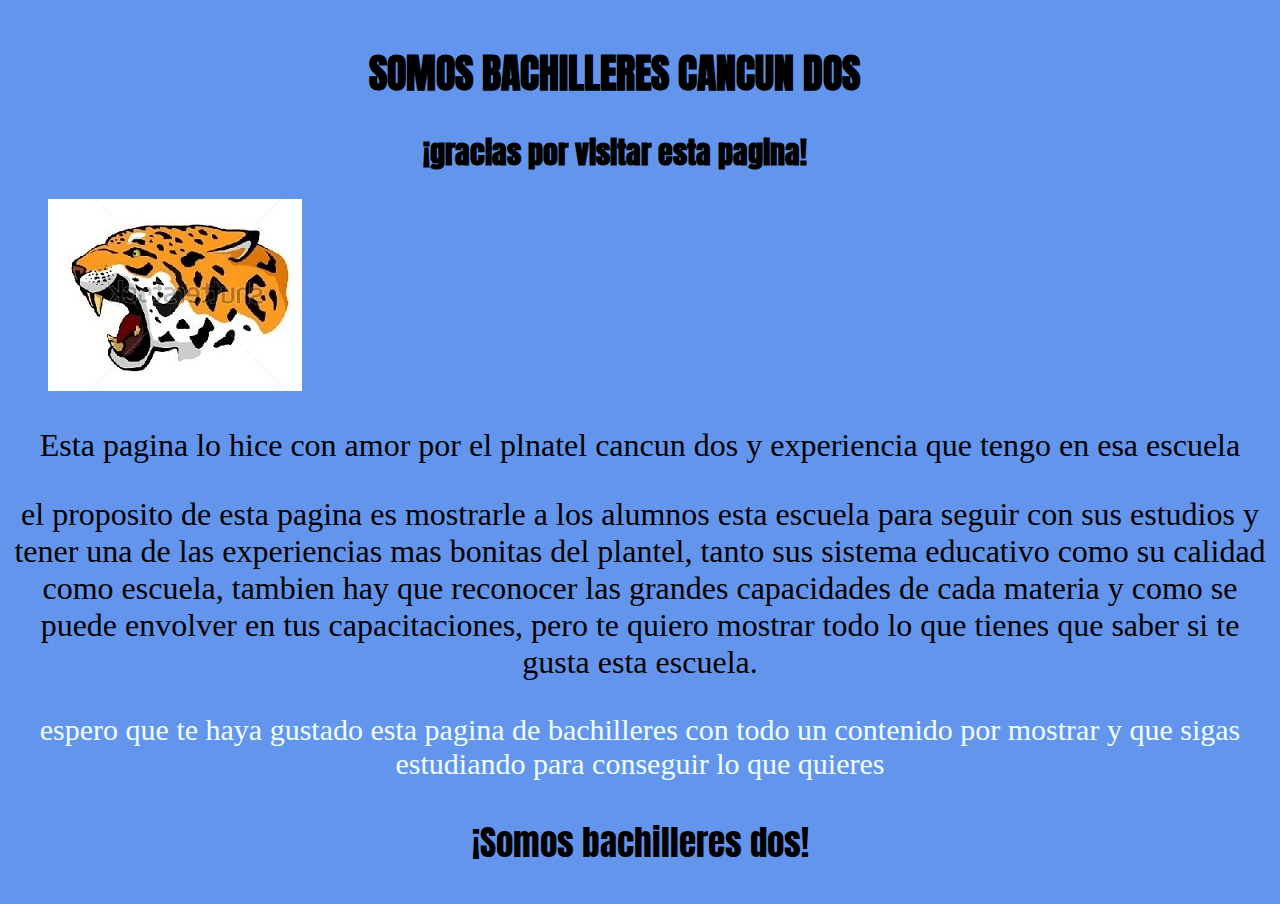
<file: acercade.html>
<!DOCTYPE html>
<html lang="es">
    <head> 
    <meta chasret="uft-8">
    <link rel="stylesheet" type="text/css" href="estilos/acerca_de.css">
    </head>
    <body> 
        <header>
            <div id="text1">
                <h1> SOMOS BACHILLERES CANCUN DOS </h1>
                <h2>¡gracias por visitar esta pagina!</h2>
            </div >  
                <figure id="img1">
                       <img src="imagenes/jaguarevento.jpg" alt="jaguarfurioso">
                </figure> 
        </header>   
        <div id="text2">
        <p>
            Esta pagina lo hice con amor por el plnatel cancun dos y experiencia que tengo en esa escuela
        </p>
         <p>
            el proposito de esta pagina es mostrarle a los alumnos esta escuela para seguir con sus estudios y tener una de las experiencias mas bonitas del plantel, tanto sus sistema educativo como su calidad como escuela, tambien hay que reconocer las grandes capacidades de cada materia y como se puede envolver en tus capacitaciones, pero te quiero mostrar todo lo que tienes que saber si te gusta esta escuela.
    
        </p>
        </div>
        <p id="blanco">
            espero que te haya gustado esta pagina de bachilleres con todo un contenido por mostrar y que sigas estudiando para conseguir lo que quieres
        </p>
        <p id="bacho">
            ¡Somos bachilleres dos!
        </p>
         
    </body>
    </html>
</file>
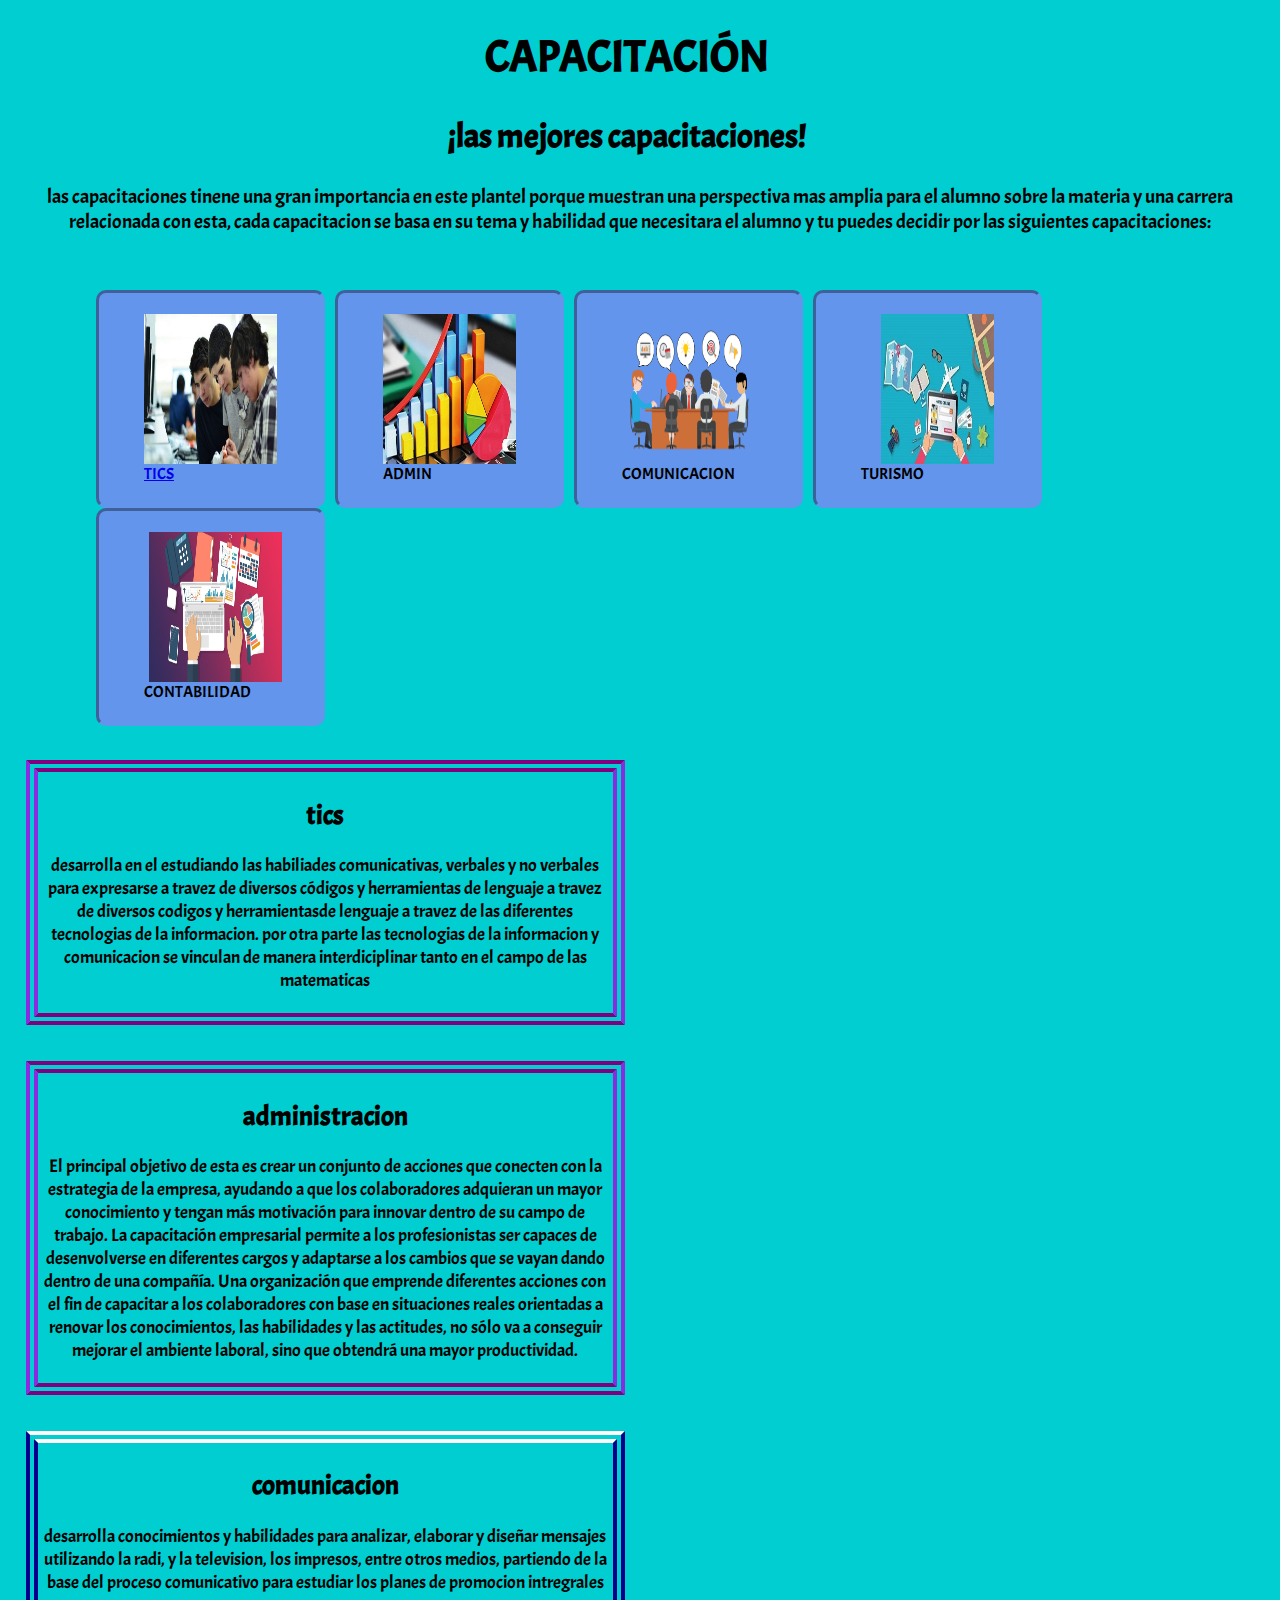
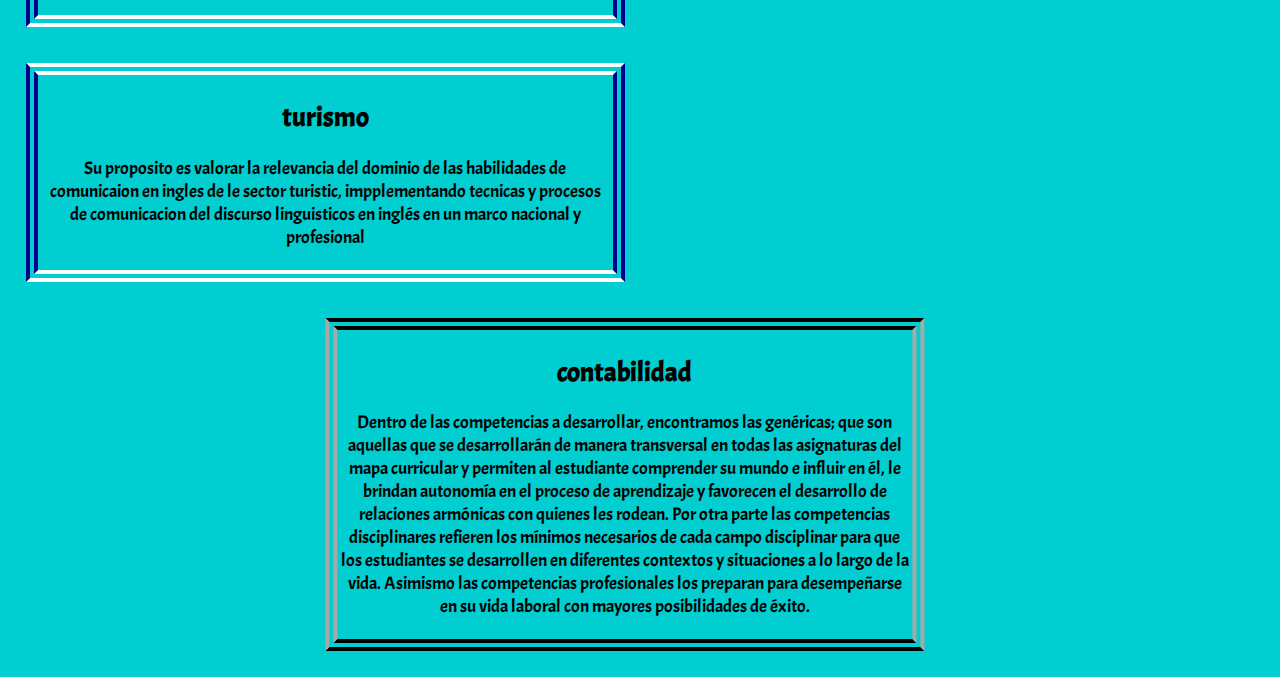
<file: capacitacion.html>
<!DOCTYPE html>
<html lang="es">
    <head> 
    <meta chasret="uft-8">
    <link rel="stylesheet" type="text/css" href="estilos/capacitacionestilo.css">
    </head>
    <body>
        <main>
            <div id="textp">
                <h1> CAPACITACIÓN</h1>
                <h2> ¡las mejores capacitaciones!</h2>
            </div>
            
            <p id="parrafo1">
                las capacitaciones tinene una gran importancia en este plantel  porque muestran una perspectiva mas amplia para el alumno sobre la materia y una carrera relacionada con esta, cada capacitacion se basa en su tema y habilidad que necesitara el alumno y tu puedes decidir por las siguientes capacitaciones:
            </p>
            <br>
                <ol id="no1">        
                    <ul>
                        <li class="no">
                                <a href="https://www.eldiario.es/madrid/somos/malasana/que-es-la-capacitacion-de-personal-ejemplos-practicos-para-tu-empresa_1_6412812.html">
                                    <figure>
                                        <img src="imagenes/TICS.jpg" alt="tics el pro" id="tics">
                                         TICS
                                    </figure>
                                </a>
                        </li>
                        <li class="no">
                                
                                    <figure>
                                        <img src="imagenes/admin1.jpg" alt="admin" id="admin">
                                        ADMIN
                                    </figure>
                                
                        </li>
                        <li class="no">
                               
                                    <figure>
                                        <img src="imagenes/comunicacion.png" alt="comunicacion" id="comunicacion">
                                        COMUNICACION
                                    </figure>
                               
                        </li>
                        <li class="no">
                            
                                    <figure>
                                <img src="imagenes/turismo1.jpg" alt="el turismo" id="turismo">
                              TURISMO
                                    </figure>
                        </li>
                        <li class="no">
                            
                                    <figure>
                                <img src="imagenes/contabilidad.jpg" alt="conta" id="conta">
                              CONTABILIDAD
                                    </figure>
                        </li>
                     </ul>
                </ol>
            <div class="text0">
            <h2>
            tics
            </h2>
            <P>
                desarrolla en el estudiando las habiliades comunicativas, verbales y no verbales para expresarse a travez de diversos códigos y herramientas de lenguaje a travez de diversos  codigos y herramientasde lenguaje a travez de las diferentes tecnologias de la informacion. por otra parte las tecnologias de la informacion y comunicacion se vinculan de manera interdiciplinar tanto en el campo de las matematicas  
            </P>
            </div>
            <div class="text0">
             <h2>
            administracion 
            </h2>
            <p> 
                El principal objetivo de esta es crear un conjunto de acciones que conecten con la estrategia de la empresa, ayudando a que los colaboradores adquieran un mayor conocimiento y tengan más motivación para innovar dentro de su campo de trabajo.

                La capacitación empresarial permite a los profesionistas ser capaces de desenvolverse en diferentes cargos y adaptarse a los cambios que se vayan dando dentro de una compañía.

                Una organización que emprende diferentes acciones con el fin de capacitar a los colaboradores con base en situaciones reales orientadas a renovar los conocimientos, las habilidades y las actitudes, no sólo va a conseguir mejorar el ambiente laboral, sino que obtendrá una mayor productividad.
            </p>
            </div>
            <div class="text1">
             <h2>
                comunicacion 
            </h2>
            <P>
                desarrolla conocimientos y habilidades para analizar, elaborar y diseñar mensajes utilizando la radi, y la television, los impresos, entre otros medios, partiendo de la base del proceso comunicativo para estudiar los planes de promocion intregrales 
            </P>
            </div>
            <div class="text1">
             <h2>
            turismo
            </h2>
            <P>
                Su proposito es valorar la relevancia del dominio de las habilidades de comunicaion en ingles de le sector turistic, impplementando tecnicas y procesos de comunicacion del discurso linguisticos en inglés en un marco nacional y profesional 
            </P>
            </div>
            <div id="text2">
            <h2>
            contabilidad
            </h2>
            <p>
                Dentro de las competencias a desarrollar, encontramos las genéricas; que son aquellas que se desarrollarán de manera transversal en todas las asignaturas del mapa curricular y
                permiten al estudiante comprender su mundo e influir en él, le brindan autonomía en el proceso de aprendizaje y favorecen el desarrollo de relaciones armónicas con quienes les
                rodean. Por otra parte las competencias disciplinares refieren los mínimos necesarios de cada campo disciplinar para que los estudiantes se desarrollen en diferentes contextos y
                situaciones a lo largo de la vida. Asimismo las competencias profesionales los preparan para desempeñarse en su vida laboral con mayores posibilidades de éxito.
            </p>
            </div>
        </main>
    </body>
    </html>
</file>
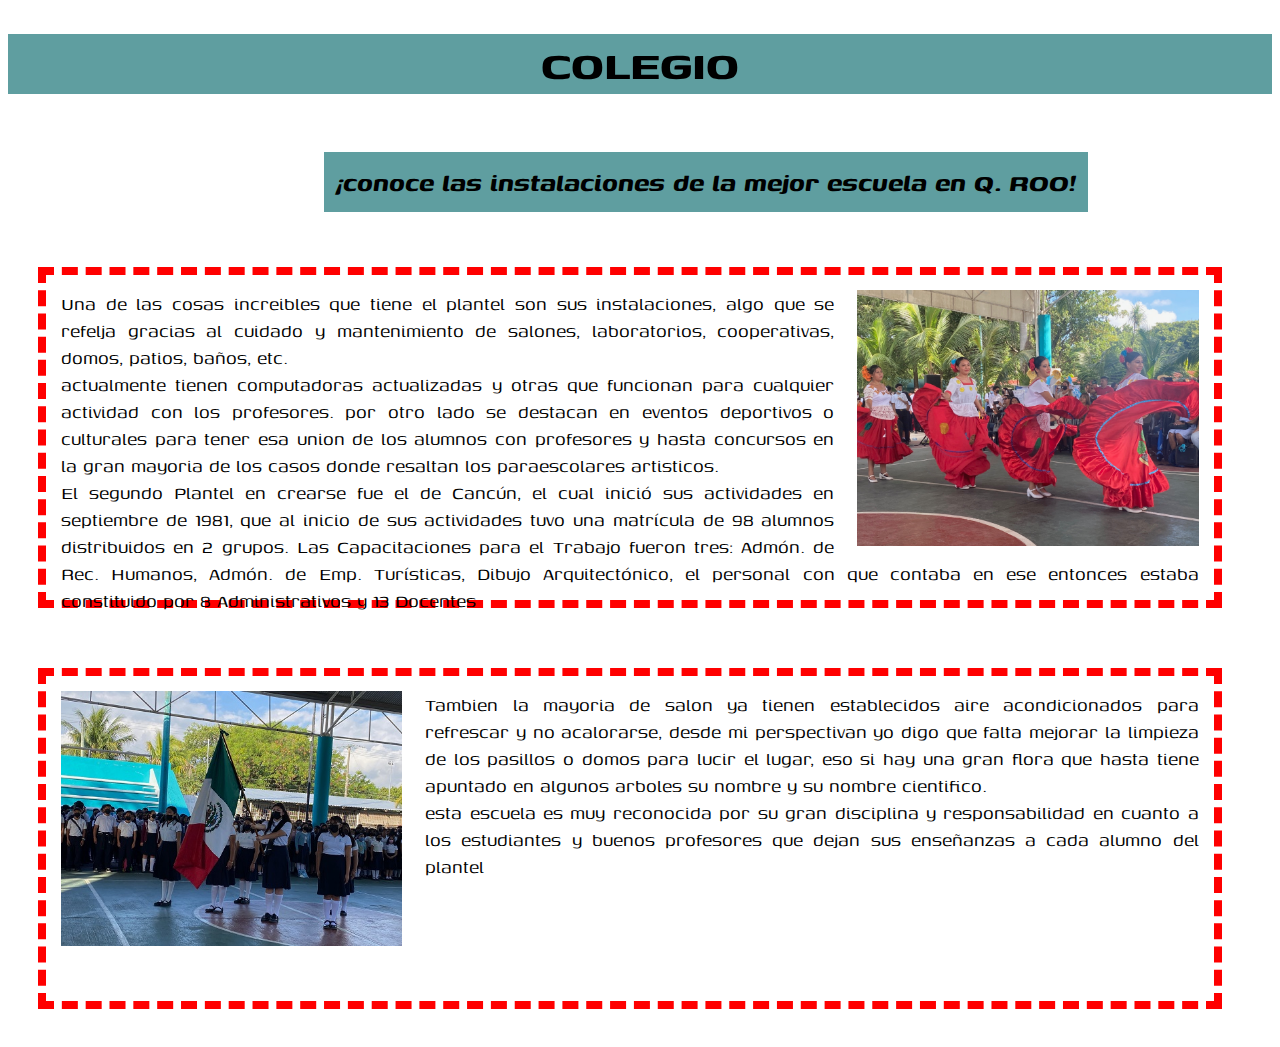
<file: colegio.html>
<!DOCTYPE html>
<html lang="es">
    <head> 
    <meta chasret="uft-8">
    <link rel="stylesheet" type="text/css" href="estilos/colegio.css">
    </head>
    <body>
        <main>
            <h1> COLEGIO</h1>
            <h2> ¡conoce las instalaciones de la mejor escuela en Q. ROO!</h2>
            <p>
                
            <img src="imagenes/eventofestivo.jpg" alt="el patio de bacho" id="patio">
            Una de las cosas increibles que tiene el plantel son sus instalaciones, algo que se refelja gracias al cuidado y   mantenimiento de salones, laboratorios, cooperativas, domos, patios, baños, etc. 
            <br>
            actualmente tienen computadoras actualizadas y otras que funcionan para cualquier actividad con los profesores.
            por otro lado se destacan en eventos deportivos o culturales para tener esa union de los alumnos con profesores y hasta concursos en la gran mayoria de los casos donde resaltan los paraescolares artisticos.
            <br>
                El segundo Plantel en crearse fue el de Cancún, el cual inició sus actividades en septiembre de 1981, que al inicio de sus actividades tuvo una matrícula de 98 alumnos distribuidos en 2 grupos. Las Capacitaciones para el Trabajo fueron tres: Admón. de Rec. Humanos, Admón. de Emp. Turísticas, Dibujo Arquitectónico, el personal con que contaba en ese entonces estaba constituido por 8 Administrativos y 13 Docentes
 
            </p>
            
            <p>
            <img src="imagenes/escoltabacho.jpg" alt=escolta id="escolta">
            Tambien la mayoria de salon ya tienen establecidos aire acondicionados para refrescar y no acalorarse, desde mi perspectivan yo digo que falta mejorar la limpieza de los pasillos o domos para lucir el lugar, eso si hay una gran flora que hasta tiene apuntado en algunos arboles su nombre y su nombre cientifico.
            <br> 
            esta escuela es muy reconocida por su gran disciplina y responsabilidad en cuanto a los estudiantes y buenos profesores que dejan sus enseñanzas a cada alumno del plantel </p>
            
        </main>
    </body>
</file>
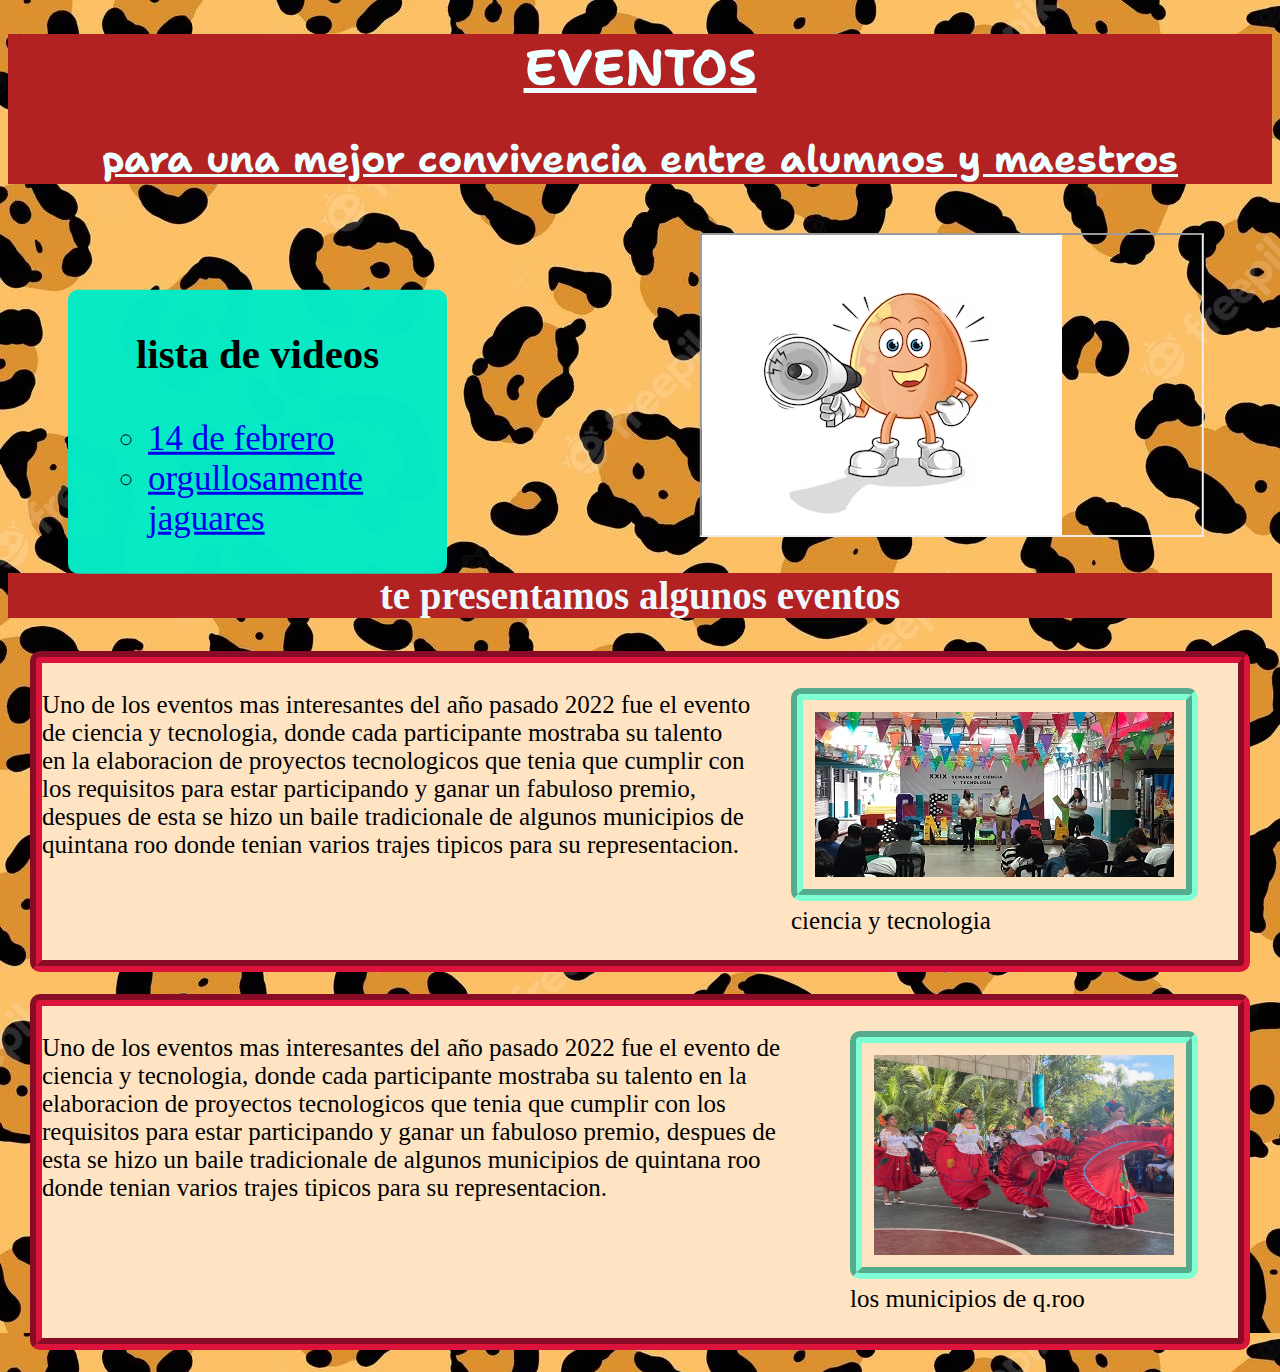
<file: eventos.html>
<!DOCTYPE html>
<html lang="es">
    <head> 
    <meta chasret="uft-8">
    <link rel="stylesheet" type="text/css" href="estilos/eventos.css">
    </head>
    <body id="fondo1">
        <main>
            <div id="text">
                <u>
                <h1>EVENTOS</h1>
                <h2>para una mejor  convivencia entre alumnos y maestros</h2>
                </u>    
            </div>
            <br>
            <section id="cuadro1">
                <h3 id="m"> lista de videos</h3>
                    <ol>
                        <ul>
                            <li><a href="https://www.youtube.com/embed/4ylNkesCacY" title="14 de febrero-video" target="video">14 de febrero</a></li>
                            <li><a href="https://www.youtube.com/embed/qk2FwYnL4ZY" target="video">orgullosamente jaguares</a></li>
                        </ul>
                    </ol>
            </section>
            <aside id="cuadro2">
                <iframe src="imagenes/huevitovideo.avif" width="500" height="300" name=video id="huevo"></iframe>
            
            </aside>
            <article>
                <h2 id="text2"> te presentamos algunos eventos </h2>
                <div id="sub">
                    <br>
                    Uno de los eventos mas interesantes del año pasado 2022 fue el evento de ciencia y tecnologia, donde cada participante mostraba su talento en la elaboracion de proyectos tecnologicos que tenia que cumplir con los requisitos para estar participando y ganar un fabuloso premio, despues de esta se hizo un baile tradicionale de algunos municipios de quintana roo donde tenian varios trajes tipicos para su representacion.
                    <figure>
                    <img src="imagenes/cienciaytecno.jpg" alt="ciencias" id="image1">
                        <figcaption>ciencia y tecnologia</figcaption>
                    </figure>
                </div>
                <div id="sub">
                    <br>
                    Uno de los eventos mas interesantes del año pasado 2022 fue el evento de ciencia y tecnologia, donde cada participante mostraba su talento en la elaboracion de proyectos tecnologicos que tenia que cumplir con los requisitos para estar participando y ganar un fabuloso premio, despues de esta se hizo un baile tradicionale de algunos municipios de quintana roo donde tenian varios trajes tipicos para su representacion.
                    <figure>
                    <img src="imagenes/eventofestivo.jpg"  width="300" height="200" alt="evento" id="image1">
                        <figcaption>los municipios de q.roo</figcaption>
                    </figure>
                </div>
            </article>
        </main>
    </body>
    </html>
</file>
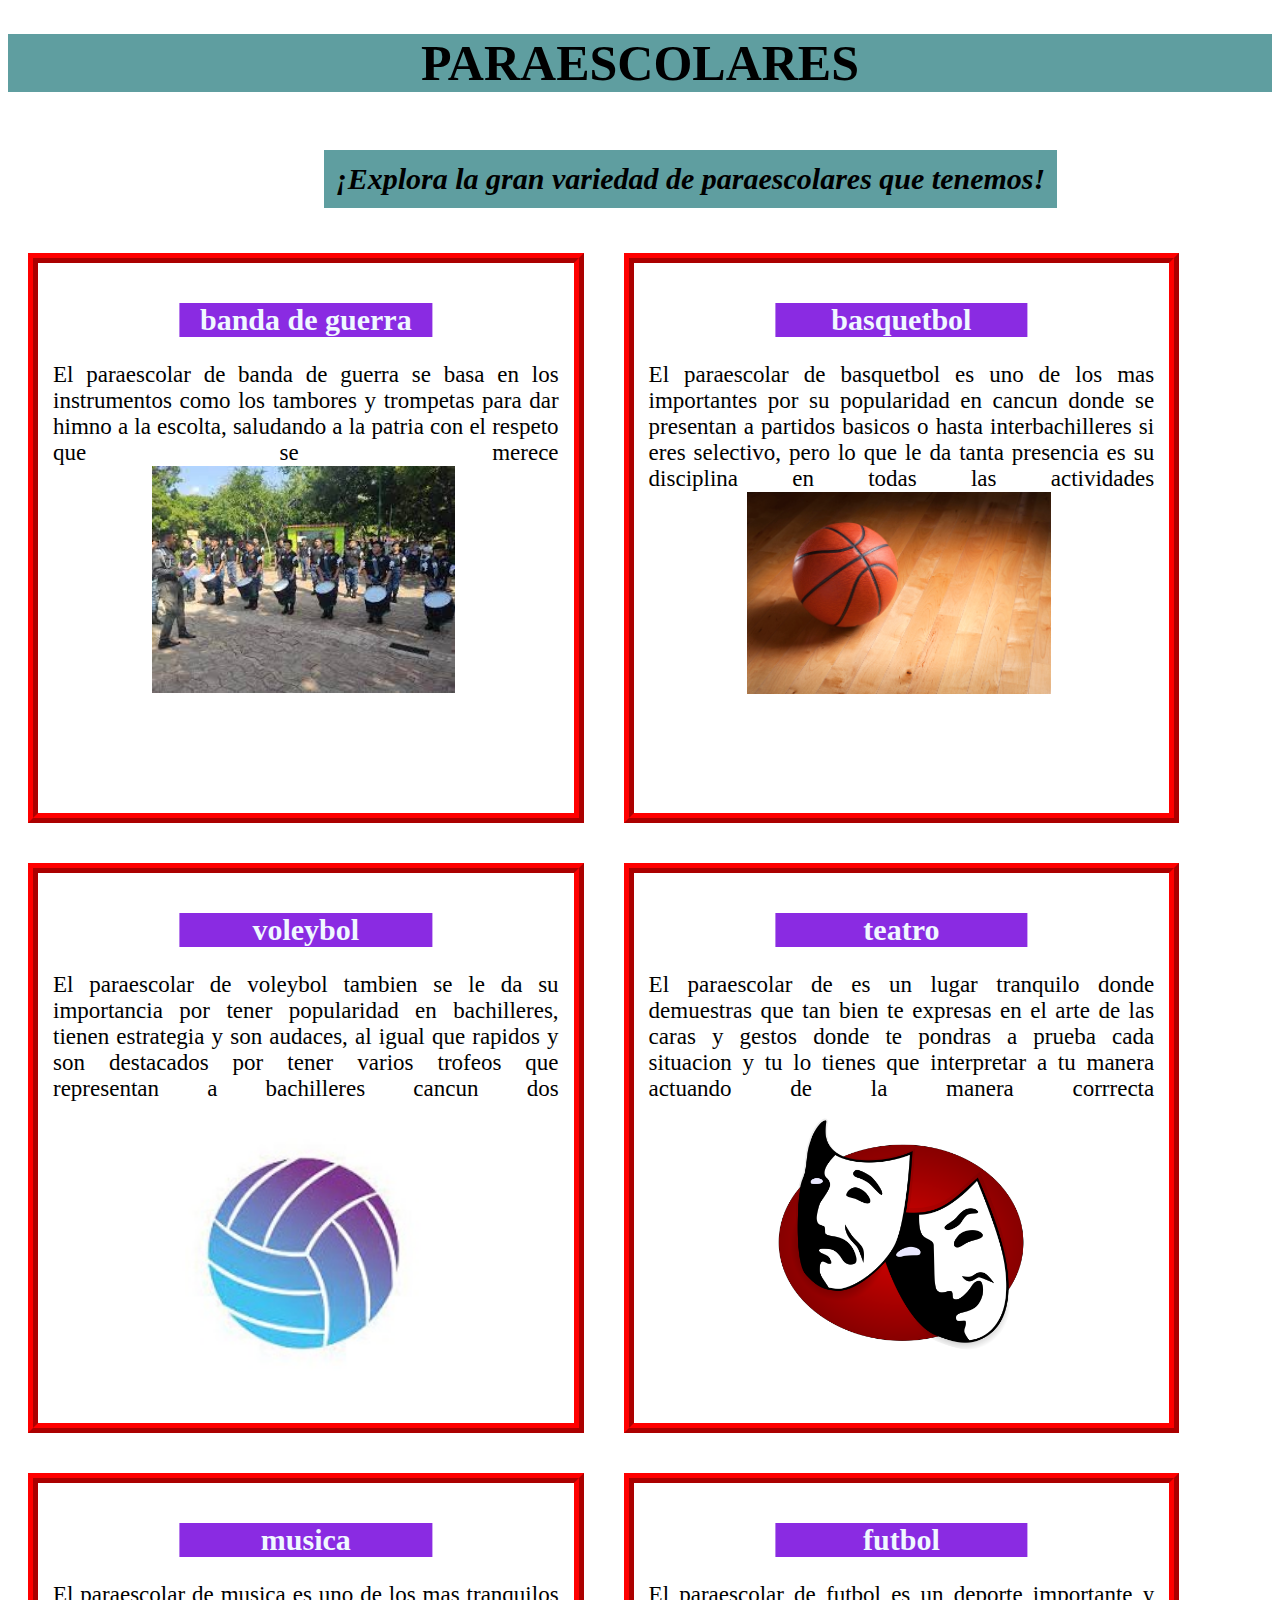
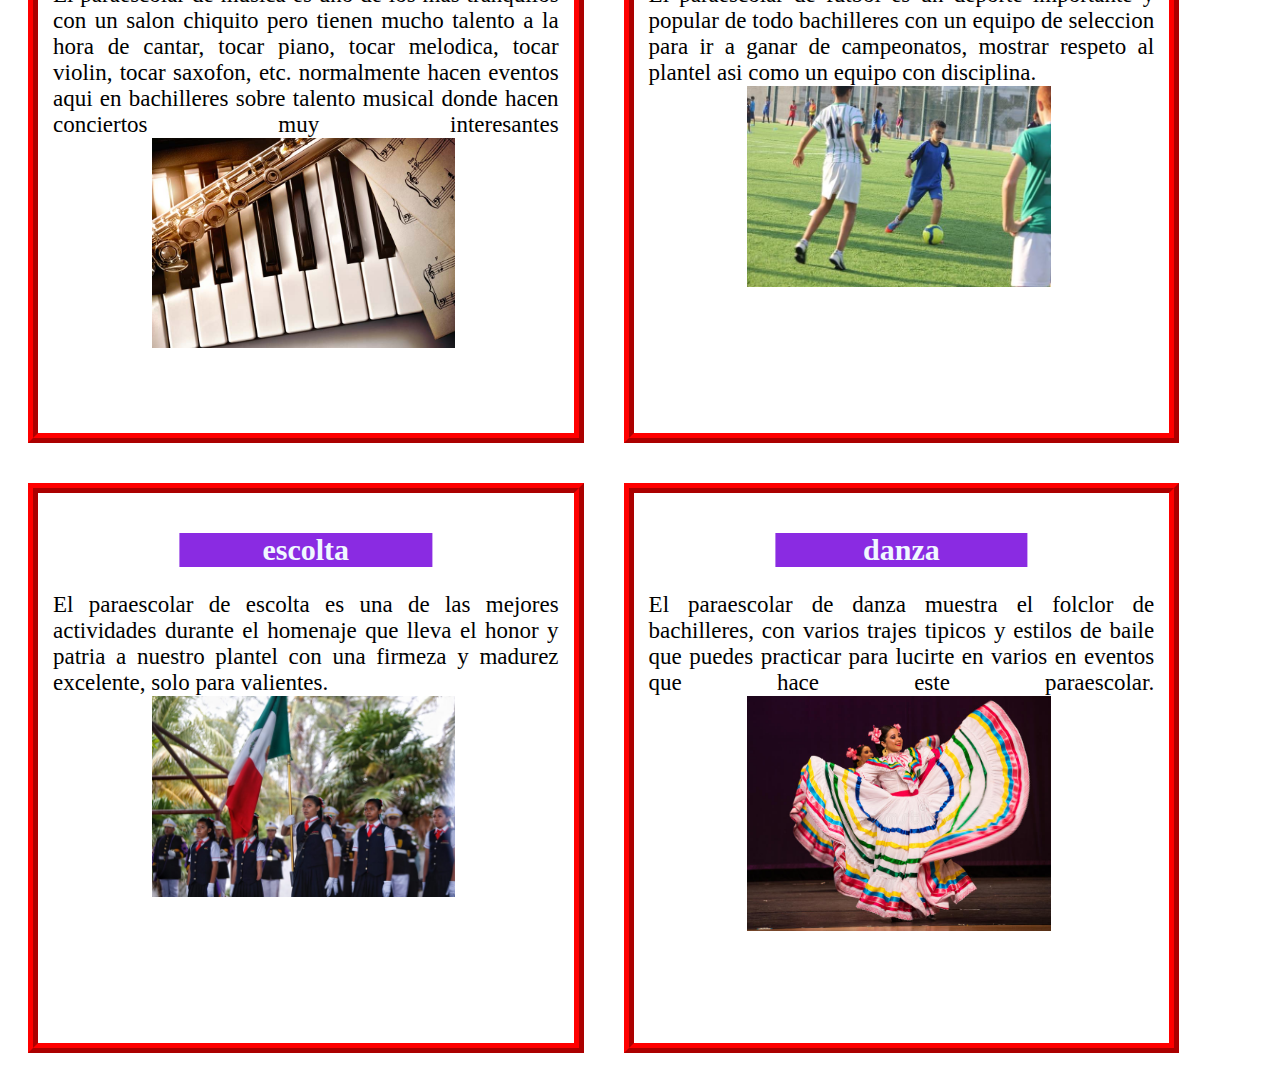
<file: paraescolar.html>
<!DOCTYPE html>
<html lang="es">
    <head> 
    <meta chasret="uft-8">
    <link rel="stylesheet" type="text/css" href="estilos/paraescolar.css">
    </head>
    <body>
        <main>
            <h1> PARAESCOLARES</h1>
            <h2 id="titulo"> ¡Explora la gran variedad de paraescolares que tenemos!</h2>

            <div>
                <h2 id="tema"> banda de guerra</h2>
                <p id="parra">
                    El paraescolar de banda de guerra se basa en los instrumentos como los tambores y trompetas para dar himno a la escolta, saludando a la patria con el respeto que se merece
                   <img src="imagenes/banda de guerrapara.jpeg" alt="banda" id="patio">
                </p>
            </div>
            
            <div>
                <h2 id="tema"> basquetbol</h2>

                <p id="parra">
                    El paraescolar de basquetbol es uno de los mas importantes por su popularidad en cancun donde se presentan a partidos basicos o hasta interbachilleres si eres selectivo, pero lo que le da tanta presencia es su disciplina en todas las actividades
                    <img src="imagenes/basquetbolpara.jpg"  alt="basquet" id="patio">
                </p>
            </div>
            <div>
                <h2 id="tema">voleybol </h2>

                <p id="parra">
                    El paraescolar de voleybol tambien se le da su importancia por tener popularidad en bachilleres, tienen estrategia y son audaces, al igual que rapidos y son destacados por tener varios trofeos que representan a bachilleres cancun dos 
                    <img src="imagenes/voleypara.jpeg"  alt="" id="patio">
                </p>
            </div>
            <div>
                <h2 id="tema">teatro </h2>

                <p id="parra">
                    El paraescolar de es un lugar tranquilo donde demuestras que tan bien te expresas en el arte de las caras y gestos donde te pondras a prueba cada situacion y tu lo tienes que interpretar a tu manera actuando de la manera corrrecta 
                    <img src="imagenes/Teatro.svg.png"  alt="" id="patio">
                </p>
            </div>
            <div>
                <h2 id="tema">musica </h2>

                <p id="parra">
                    El paraescolar de musica es uno de los mas tranquilos con un salon chiquito pero tienen mucho talento a la hora de cantar, tocar piano, tocar melodica, tocar violin, tocar saxofon, etc. normalmente hacen eventos aqui en bachilleres sobre talento musical donde hacen conciertos muy interesantes 
                    <img src="imagenes/musicapara.jpg"  alt="" id="patio">
                </p>
            </div>
            <div>
                <h2 id="tema">futbol</h2>

                <p id="parra">
                    El paraescolar de futbol es un deporte importante y popular de todo bachilleres con un equipo de seleccion para ir a ganar de campeonatos, mostrar respeto al plantel asi como un equipo con disciplina.
                    <br>
                    <img src="imagenes/futbolpara.jpg"  alt="" id="patio">
                </p>
            </div>
            <div>
                <h2 id="tema">escolta </h2>

                <p id="parra">
                    El paraescolar de escolta es una de las mejores actividades durante el homenaje que lleva el honor y patria a nuestro plantel con una firmeza y madurez excelente, solo para valientes. 
                    <br>
                    <img src="imagenes/escoltapara.jpeg"  alt="" id="patio">
                </p>
            </div>
            <div>
                <h2 id="tema">danza </h2>

                <p id="parra">
                    El paraescolar de danza muestra el folclor de bachilleres, con varios trajes tipicos y estilos de baile que puedes practicar para lucirte en varios en eventos que hace este paraescolar.
                    <img src="imagenes/danzapara.jpg"  alt="" id="patio">
                </p>
            </div>
        </main>
    </body>
</file>
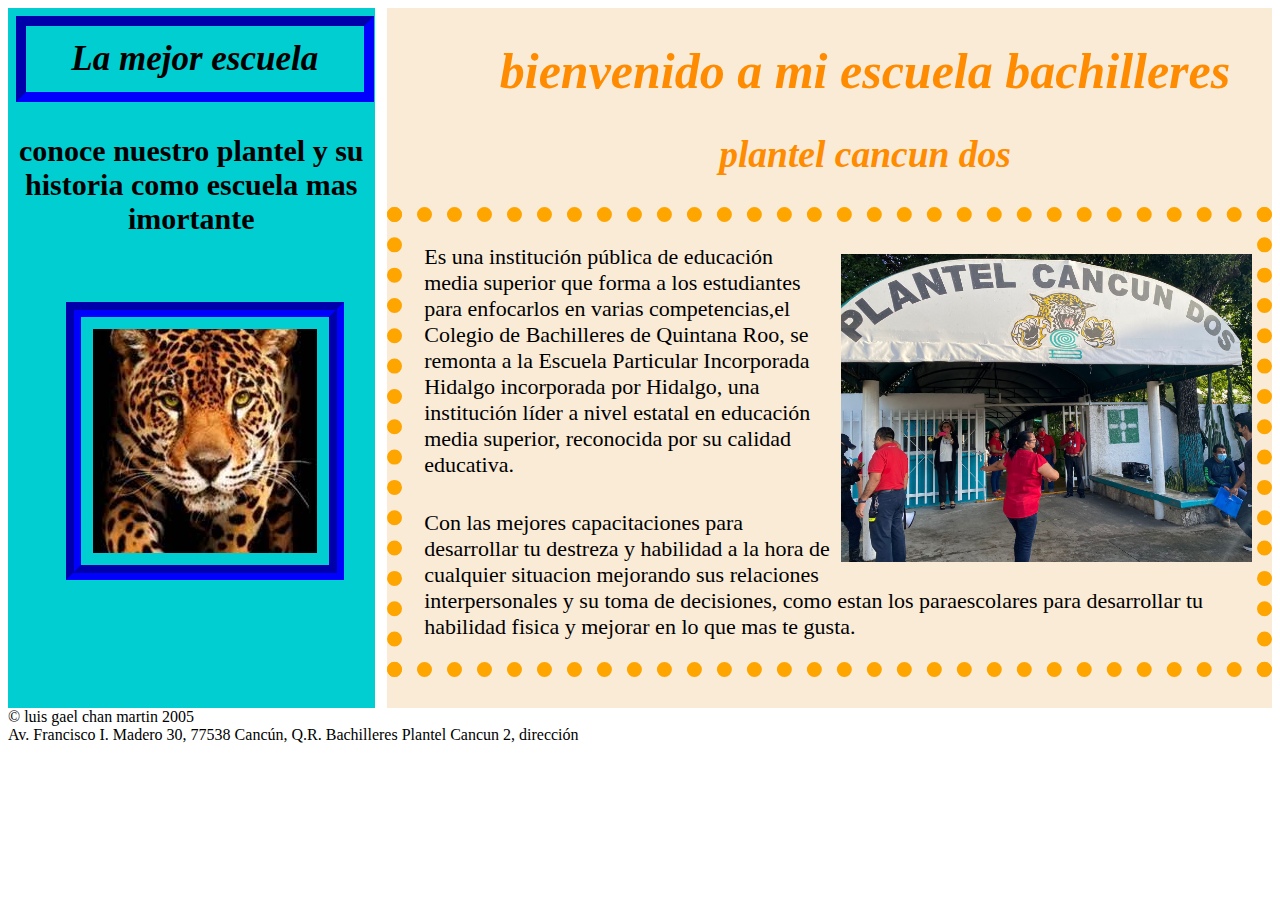
<file: principal.html>
<!DOCTYPE html>
<html lang="es">
    <head> 
    <meta chasret="uft-8">
    <link rel="stylesheet" type="text/css" href="estilos/indexprincipal.css">
    </head>
    <body>
        <aside id="cuerpo2">
                <h2 id="texto3"> La mejor escuela</h2>
                <p id="parrafo">
                <b>conoce nuestro plantel y su historia como escuela mas imortante </b>
                </p>
                <figure id="jaguar1">
                    <img src="imagenes/jaguar1.jfif" alt="mijaguar" id="jaguar2">
                </figure>
        </aside>
      <main id="cuerpo1">
                <div id="texto1">
                    <h1> <i>bienvenido a mi escuela bachilleres </i></h1>
                    <h2><i>plantel cancun dos</i> </h2>
                </div>
                <div id="dialogo"> 
                    <p class="texto2">
                        <img src="imagenes/presentacion_escuela.jpg" alt="estudiantes felices" id="estudiante1">
                        Es una institución pública de educación media superior que forma a los estudiantes para enfocarlos en varias competencias,el Colegio de Bachilleres de Quintana Roo, se remonta a la Escuela Particular Incorporada Hidalgo incorporada por Hidalgo, una institución líder a nivel estatal en educación media superior, reconocida por su calidad educativa.
                    </p>
                        
                    <p class="texto2">
                        Con las mejores capacitaciones para desarrollar tu destreza y habilidad a la hora de cualquier situacion mejorando sus relaciones interpersonales y su toma de decisiones, como estan los paraescolares para desarrollar tu habilidad fisica y mejorar en lo que mas te gusta.
                    </p>
                </div>
             </main>
        <footer>
            &copy; luis gael chan martin 2005
            <br>
            Av. Francisco I. Madero 30, 77538 Cancún, Q.R.
            Bachilleres Plantel Cancun 2, dirección

        </footer>
    </body>
</html>
</file>
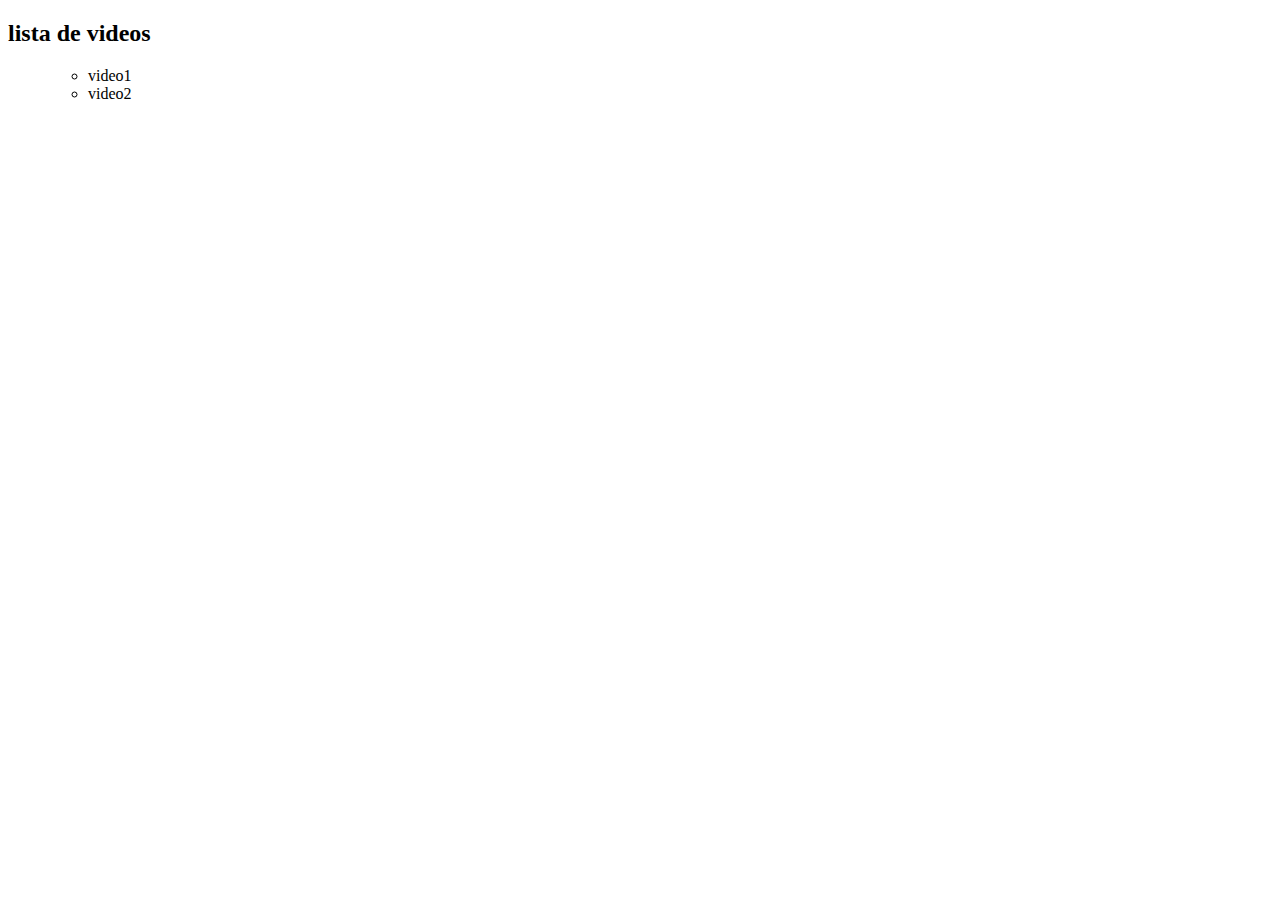
<file: ventanavideos.html>
<!DOCTYPE html>
<html lang="es">
    <head> 
    <meta chasret="uft-8">
    <link rel="stylesheet" type="text/css" href=>
    </head>
    <body>
        <main>
            <h2> lista de videos</h2>
            <ol>
                <ul>
                    <li> video1</li>
                    <li> video2</li>
                </ul>
            </ol>
        </main>
    </body>
</file>
<file: estilos/acerca_de.css>
@import url('https://fonts.googleapis.com/css2?family=Anton&display=swap');
body{
    background-color: cornflowerblue;
}
#text1{
    float:left;
    width: 80%;
    font-size: 20px;
    font-family: 'Anton', sans-serif;
    text-align: center;
    transform: translateX(10%);
}

#img1{
    display: "flex";
}
#text2{
    text-align: center;
    font-size: 2em;
}
#bacho{
    font-size: 35px;
    font-family: 'Anton', sans-serif;
    text-align: center;
}
#blanco{
    color: azure;
    font-size: 30px;
    text-align: center;
}
</file>
<file: estilos/capacitacionestilo.css>
@import url('https://fonts.googleapis.com/css2?family=Acme&display=swap');
html{
    font-family: 'Acme', sans-serif;
}
body{
    background-color: darkturquoise;
    }

#no1{
     clear: both;
}
#textp{
    font-size: 22px; 
    width: 40%;
    margin-left: 29%;
    text-align: center;
}

#parrafo1{
    font-size: 20px;
    text-align: center;
}
.no{
    width: 18%;
    margin-left: 8px; 
    padding: 5px; 
    display: inline-block;
    border-style: inset;
    background-color: cornflowerblue;
    border-color: cornflowerblue; 
    border-radius: 10px;
}
#admin{
    width: 100%;
    height: 150px;
    display:inline-block;
    float: left;
}
#tics{
    width: 100%;
    height: 150px;
    display:inline-block;
    float:left;
    border: 12px;
}
#comunicacion{
    width: 100%;
    height: 150px;
    display:inline-block;
    float: left;
    }
#turismo{
    width: 85%;
     padding-left: 20px;
    height: 150px;
    display:inline-block;
    float: left;
    }
#conta{
    width: 100%;
    padding-left: 5px;
    height: 150px;
    display:inline-block;
    float: left;
    }
}
#figcap{
    float: left;
    
}
.text0{
    display: inline-block; 
    float: left; 
    text-align: center;
    font-size: 18px;
    border: 12px purple;
    border-style: double;
    border-left-color: blueviolet;
    border-right-color: blueviolet;
    margin: 1em;
    padding: 3px;
    width: 45%;
    
    
    
}
.text1{
    display: inline-block; 
    float: left; 
    text-align: center;
    font-size: 18px;
    border: 12px white;
    border-style: double;
    border-left-color: darkblue;
    border-right-color: darkblue;
    margin: 1em;
    padding: 3px;
    width: 45%;
}
#text2{
    display: inline-block; 
    float: none; 
    text-align: center;
    font-size: 18px;
    border: 12px black;
    border-style: double;
    margin: 1em;
    border-left-color: darkgrey;
    border-right-color: darkgrey;
    padding: 3px;
    width: 45%;
    transform: translateX(50%)
}
</file>
<file: estilos/colegio.css>
@import url('https://fonts.googleapis.com/css2?family=Genos:wght@300&family=Josefin+Sans:ital,wght@1,300&display=swap');
html{
    font-family: 'Genos', sans-serif;
    

}
h1{
    background-color: cadetblue;
    text-align:center; 
    display:block;
    text-align: center;
    clear: both;
    width: 100%; 
    font-size: 50px;
    
}
h2{
    background-color: cadetblue;
    font-style: oblique;
    display: inline-block; 
    padding: 12px;
    margin-left: 25%; 
    font-size: 30px;
}
p{
    font-size: 22px; 
    border: 8px red; 
    border-style: dashed;
    text-align:justify;
    display: inline-block; 
    padding: 15px;
    width: 90%;  
    height: 295px; 
    margin: 30px;
}

#patio{
    float: right;
    display: inline-block; 
    width:  30%; 
    padding-left: 23px; 
    
}
#escolta{
    float: left;
    display: inline-block;
    width:  30%; 
    padding-right: 23px; 
}
</file>
<file: estilos/eventos.css>
@import url('https://fonts.googleapis.com/css2?family=Shantell+Sans:wght@300&display=swap');

#fondo1{
    background-image:url(jaguarimg.avif);
}

#text{
    font-family: 'Shantell Sans', cursive;
    font-size: 25px;
    color: azure;
    background-color:  firebrick;
    width: 100%; 
    text-align:center;
}
#m{
    text-align: center;
}
#cuadro1{
    border: 12px;
    border-radius: 10px; 
    background-color: rgba(4, 234, 196, 0.988);
    font-size: 35px;
    float: left;
    margin-left: 60px;
    width: 30%;
    transform: translateY(20%);
    
}
#cuadro2{
    display: inline-block;
    width: 40%;
    transform: translateX(50%);
}

#text2{
    background-color: firebrick;
    color: aliceblue;
    font-size: 39px;
    width: 100%;
    text-align: center;

}

#sub{
    font-size: 25px;
    margin: 22px;
    background-color:bisque;
    display: flex;
    border:12px;
    border-radius: 10px; 
    border-style: groove;
    border-color:crimson;
}
#image1{
    
    border:12px;
    border-radius: 10px; 
    border-style: groove;
    border-color:aquamarine;
    padding: 12px;;
}
</file>
<file: estilos/paraescolar.css>
h1{
    background-color: cadetblue;
    text-align:center; 
    display:block;
    text-align: center;
    clear: both;
    width: 100%; 
    font-size: 50px;
    
}
#titulo{
    background-color: cadetblue;
    font-style: oblique;
    display: inline-block; 
    padding: 12px;
    margin-left: 25%; 
    font-size: 30px;
}
#tema{
    font-size: 30px; 
    width: 50%;
    transform: translateX(50%);
    background-color: blueviolet;
    color:aliceblue; 
    text-align: center;
}
div{
    border: 10px red; 
    border-style:ridge;
    float: left;
    padding: 15px;
    width: 40%;  
    height: 520px; 
    margin: 20px;
    display:inline-block;
    text-align:justify;
    font-size: 23px; 
}
#patio{
    width:60%; 
    padding-left: 23px; 
    margin-left: 15%;
    
}

#div1{
    border: 10px red; 
    border-style:ridge;
    float: left;
    padding: 15px;
    width: 40%;  
    height: 520px; 
    margin: 20px;
    display:inline-block;
    text-align:justify;
    font-size: 23px; 
}
#patio1{
    width:60%; 
    padding-left: 23px; 
    margin-left: 15%;
    
}
</file>
<file: estilos/indexprincipal.css>
#texto1{
    font-size: 25px;
    text-align: center;
    width: 90%;
    padding-left: 9%; 
    color:darkorange;
}
.texto2{
    font-size: 22px;
    width: 98%;
    text-align:left;
    padding: 10px;
    margin: 12px;
    
}
#dialogo{
    border: 15px orange dotted;
    
}

#estudiante1{
    float: right;
    display: inline-block;
    padding: 10px;
    width: 49%;
    
}
#cuerpo1{
    width: 70%;
    height: 700px;
    display:inline-block;
    float: right;
    background-color: antiquewhite;
}    

#cuerpo2{
    width:29%;
    height:700px;
    display:inline-block;
    float: left;
    background-color: darkturquoise;
}

#cuerpoint{
    display:inline-block;
    float: right;
}
footer{
    display: inline-block;
}

#texto3{
    font-family: cursive;
    font-style: italic;
    text-align: center;
    font-size: 35px;
    padding: 13px;
    width: 85%;
    margin: 8px;
    border: 10px inset blue;
}
#parrafo{
    font-size: 30px;
    padding: 2px;
    text-align: center;
}
#jaguar1{
    display: inline-block;
    width: 50%;
    height: 30%; 
    padding:5%;
    
}
#jaguar2{
     border: 15px blue; 
    border-style: groove;
    padding: 12px; 
}
</file>
